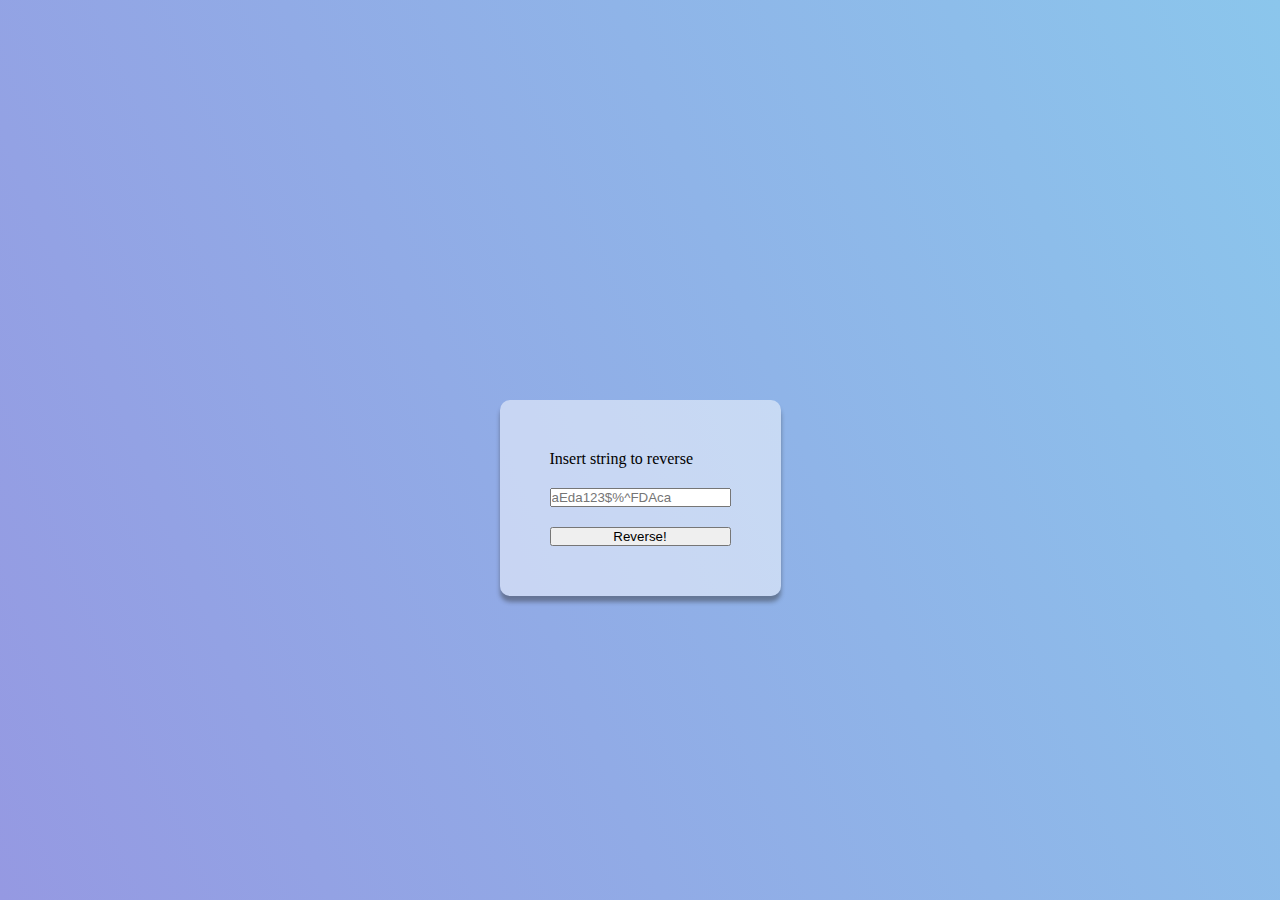
<file: #1/index.html>
<!DOCTYPE html>
<html lang="en">
  <head>
    <meta charset="UTF-8" />
    <meta name="viewport" content="width=device-width, initial-scale=1.0" />
    <title>Document</title>
    <script src="engine.js" defer></script>
    <link rel="stylesheet" href="style.css" />
  </head>
  <body>
    <div id="resultHolder"></div>
    <form action="">
      <label for="stringToCheck">Insert string to reverse</label>
      <input name="stringToCheck" type="text" placeholder="aEda123$%^FDAca" />
      <button>Reverse!</button>
    </form>
  </body>
</html>
</file>
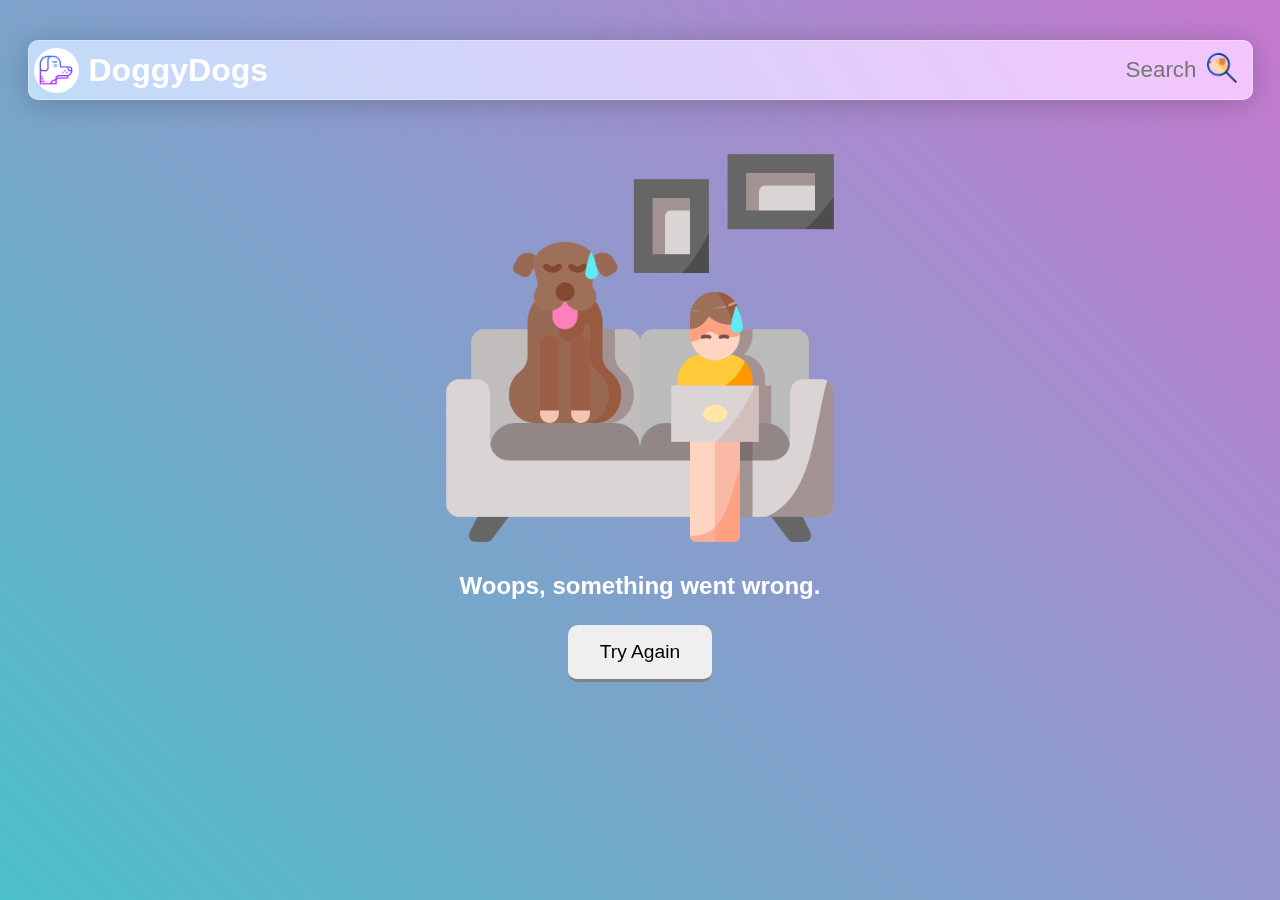
<file: #2/index.html>
<!DOCTYPE html>
<html lang="en">
  <head>
    <meta charset="UTF-8" />
    <meta name="viewport" content="width=device-width, initial-scale=1.0" />
    <link rel="icon" type="image/png" href="https://dog.ceo/img/favicon.png" />
    <title>Prueba tecnica</title>
    <link rel="stylesheet" href="css/main.css" />
    <script src="js/engine.js" defer></script>
  </head>
  <body>

    <main>
      <nav class="topBar">
        <div class="home">
          <div class="logoHolder">
            <img class="logo" src="assets/logo.png" alt="logo" />
          </div>

          <h1 class="title">DoggyDogs</h1>
        </div>
        <div class="searchBar">
          <input
            name="search"
            id="searchDog"
            type="text"
            placeholder="Search"
          />
          <label for="searchDog">
            <img class="searchIcon" src="assets/search.png" alt="" />
          </label>
        </div>
      </nav>
      <div class="loading">
        <img src="assets/loading.png" alt="loading..." />
        Loading...
      </div>

      <div id="contentHolder" class="wrapper">
       
      </div>
    </main>
  </body>
</html>
</file>
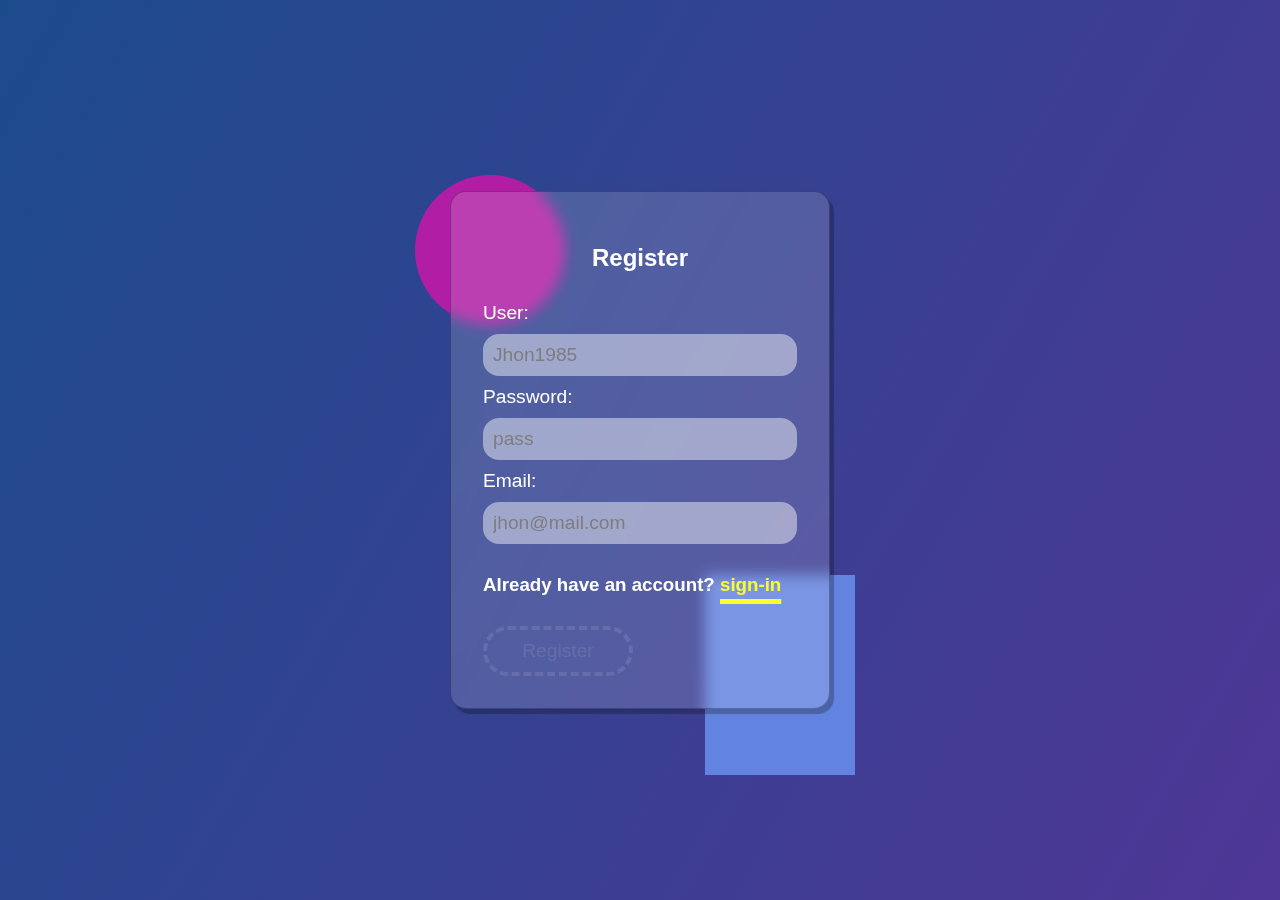
<file: #3 {promise Object}/index.html>
<!DOCTYPE html>
<html lang="en">
<head>
    <meta charset="UTF-8">
    <meta name="viewport" content="width=device-width, initial-scale=1.0">
    <title>Prueba Tecnica 3</title>
    <link rel="stylesheet" href="css/main.css">
    <script src="js/code.js" defer ></script>
    
</head>
<body>
        
    <div class="wrapper">
        
        <form class="form" id="createUserForm" action="">
            <div id="createUserFormMsj" class="formMsj">
                <div class="formMsjIcon">✔️</div>
                <div class="formMsjText">Done</div>
            </div>
            <h2 class="regTitle">Register</h2>
            <label for="user">User:</label>
            <input id= "createUser-input" class="inputData" type="text" name="user" placeholder="Jhon1985">
            <span id="createUser-errMsj" class="errMsj"></span>
            <label for="password">Password:</label>
            <input id="createUser-password" class="inputData" type="password" name="password" placeholder="pass">
            <div id="createUserPassword-errMsj" class="errMsj"></div>
            <label for="mail">Email:</label>
            <input id="createUser-Email"class="inputData"type="email" placeholder="jhon@mail.com">
            <div id="createUserEmail-errMsj" class="errMsj"></div>
            <h3 class="signInOption">Already have an account? <a id="signIn" href="">sign-in</a></h3>
            <button id="createUserSubmit" class="submitButton">Register</button>
        </form>

        <form class="form" id="loginUserForm" action="">
            <h2 class="regTitle">Login</h2>
            <label for="user">User:</label>
            <input id="loginUserInput"class="inputData" type="text" name="user" placeholder="Jhon1985">
            <label for="password">Password:</label>
            <input id="loginUserPassword"class="inputData" type="password" name="password" placeholder="pass">
            <h3 class="signInOption">Don't have an account? <a id="register" href="">Register</a></h3>
            <button class="submitButton">log-in</button>
        </form>

    </div>

</body>
</html>
</file>
<file: #1/style.css>
* {
  box-sizing: border-box;
  margin: 0;
  padding: 0;
}
html {
  height: 100%;
}
body {
  height: inherit;
  background-color: #8bc6ec;
  background-image: linear-gradient(247deg, #8bc6ec 0%, #9599e2 100%);
  background-size: cover;
  display: flex;
  justify-content: center;
  align-items: center;
  flex-direction: column;
}

form {
  display: flex;
  flex-direction: column;
  padding: 50px;
  background-color: rgba(255, 255, 255, 0.5);
  gap: 20px;
  border-radius: 10px;
  box-shadow: 0px 6px 4px rgba(43, 43, 43, 0.424);
}

#resultHolder {
  margin: 3rem;
}

span {
  font-size: 2rem;
  padding: 2rem;
  color: rgb(79, 79, 79);
  background-color: rgba(255, 255, 255, 0.5);
  border-radius: 10px;
  margin: 20px;
}
</file>
<file: #2/css/main.css>
* {
  box-sizing: border-box;
  margin: 0;
  padding: 0;
  border: none;
}

html,
body {
  color: white;
  font-family: sans-serif;
}

body {
  background: #c779d0;
  background: -webkit-linear-gradient(45deg, #4bc0c8, #c779d0);
  background: linear-gradient(45deg, #4bc0c8, #c779d0);

  height: 100vh;
}

:root {
  --topBarHeight: 80px;
}

.topBarSection {
  height: var(--topBarHeight);
  display: flex;
  justify-content: center;
  align-items: end;
  padding: 0 1rem;
}

.topBar {
  border-radius: 10px;
  height: 60px;
  width: 98%;
  max-width: 1600px;
  flex-grow: 1;
  margin: 0 auto;
  background: rgba(255, 255, 255, 0.6);
  box-shadow: 0 4px 30px rgba(0, 0, 0, 0.2);
  backdrop-filter: blur(20px) saturate(1.7);
  -webkit-backdrop-filter: blur(20px) saturate(1.7);
  border: 1px solid rgba(255, 255, 255, 0.3);
  margin-top: 40px;
  padding: 0 5px;
  position: sticky;
  top: 0;
  z-index: 100;

  display: flex;
  align-items: center;
  gap: 10px;
}

.home{
  display: flex;
    align-items: center;
    gap: 10px;
}
.searchIcon {
  width: 30px;
}

.searchBar {
  margin-left: auto;
  display: flex;
  align-items: center;
  gap: 10px;
  padding: 10px;
}

#numberOfDogs {
  background-color: transparent;
  width: 60px;
  font-size: 1.4rem;
}

#searchDog {
  background-color: transparent;
  font-size: 1.4rem;
  width: 100px;
  max-width: 200px;
  text-align: right;
}

.logo {
  width: 40px;
}

.logoHolder {
  width: 45px;
  height: 45px;
  background-color: white;
  border-radius: 50%;
  display: flex;
  align-items: center;
  justify-content: center;
}

.home:hover {
  cursor: pointer;
}

main {
  /* display: flex; */
  height: inherit;
  overflow: auto;
  scrollbar-gutter: stable both-edges;
}

.wrapper {
  padding: 3rem 0;
  display: flex;
  flex-wrap: wrap;
  row-gap: 20px;
  justify-content: space-around;
  max-width: 1600px;
}

.wrapper:first-child {
  margin: auto;
}

.wrapper:last-child {
  margin: auto;
}

.dogImage {
  width: 100%;
  height: 250px;
  object-fit: cover;
  object-position: top;
  border-radius: 10px;
  transition: transform 0.2s ease-in-out, box-shadow 0.1s ease-in;
}

.card {
  padding: 20px;
  flex-basis: 370px;
  min-height: 400px;
  background: rgba(255, 255, 255, 0.2);
  border-radius: 10px;
  box-shadow: 0 4px 30px rgba(0, 0, 0, 0.1);
  backdrop-filter: blur(5px);
  -webkit-backdrop-filter: blur(5px);
  border: 1px solid rgba(255, 255, 255, 0.3);
  transition: transform 0.2s ease-in-out, opacity 0.5s ease-in;
  position: relative;
  opacity: 0;
}

.sub-breed {
  position: absolute;
  width: 100%;
  height: 100%;
  background-color: rgba(0, 0, 0, 0.168);
  display: flex;
  opacity: 0;
  justify-content: center;
  align-items: center;
  border-radius: 10px;
  font-size: 2rem;
  transform: translate(-20px, -20px);
  transition: opacity 0.2s ease-in-out, background-color 0.2s ease-in;
}
.sub-breed > ul > li {
  margin-bottom: 10px;
}

.card:hover .sub-breed {
  opacity: 1;
  background-color: rgba(68, 68, 68, 0.8);
  backdrop-filter: blur(20px);
  -webkit-backdrop-filter: blur(20px);
}

.mainTitle {
  padding: 50px 0;
  font-size: 2rem;
  text-align: center;
}

.errorMsj{
  text-align: center;
 

}
.errorTittle{
  padding: 20px 50px
}
.errorMsj> img{
  max-width: 400px;
  width: 90%;
}
.reload{
  margin:5px;
  padding:1rem 2rem;
  border-radius: 10px;
  border-bottom: 3px solid gray;
  font-size: 1.2rem;

  cursor:pointer;
}



/* START search not found style */

.searchNotFound{
  max-width: 500px;
  text-align: center;
}

.searchNotFound > img{
  width: 100%;
}



/* END search not found style */


/* start loading animation */

.loading {
  display: none;
  flex-direction: column;
  gap: 20px;
  width: 80px;
  margin: 50px auto;
  text-align: center;
}

.loading img {
  animation: loading 1s infinite linear;
}

@keyframes loading {
  from {
    transform: rotate(0deg);
  }
  to {
    transform: rotate(360deg);
  }
}

/* end loading animation */

@media (min-width: 1100px) and (max-width: 1500px) {
  .wrapper {
    max-width: 1080px;
  }
}
</file>
<file: #3 {promise Object}/css/main.css>
*{
    padding: 0;
    margin:0;
    box-sizing: border-box;
}


a{
    color:rgb(251, 251, 46);
    text-decoration-thickness: 5px;
    /* text-decoration-thickness: .125em; */
    text-underline-offset: 8px;
}
html{
    height: 100vh;
    font-family: sans-serif;
    color:white;
}
body{
   height: inherit;
   
	background: linear-gradient(-60deg, #03a2f1, #7341a8, #60309a, #1c4b8c);
	background-size: 400% 400%;
	animation: gradient 50s ease infinite;
	height: 100vh;
}

@keyframes gradient {
	0% {
		background-position: 0% 50%;
	}
	50% {
		background-position: 100% 50%;
	}
	100% {
		background-position: 0% 50%;
	}
}

@keyframes pulse {
    0%{
        transform: scale(0.8);
    }
    50%{
        transform: scale(1.05);
    }
    100%{
        transform: scale(0.8)
    }
}

@keyframes reversePulse {
    0%{
        transform: scale(1.05);
    }
    50%{
        transform: scale(0.8);
    }
    100%{
        transform: scale(1.05)
    }
}

#createUserForm{
    display: flex;
    
}
#loginUserForm{
    display: none;
    opacity: 0;
}

.errMsj{
    color:white;
    height: 0px;
    background-color: firebrick;
    display: none;
    opacity: 0;
    overflow: hidden;
    
    transition: all 0.3s ease-in-out;

}

.form{
    border:1px solid gray;
    padding:2rem;
    display: flex;
    flex-direction: column;
    flex-grow: 1;
    max-width: 380px;
    border-radius: 20px;

    background: rgba(255, 255, 255, 0.15);
    border-radius: 16px;
    box-shadow: 0 4px 30px rgba(0, 0, 0, 0.1);
    backdrop-filter: blur(7px);
    -webkit-backdrop-filter: blur(7px);
    border: 1px solid rgba(0, 0, 0, 0.29);
    z-index: 10;
    position: relative;

    transition: height .3s ease-in-out;
    box-shadow: 4px 5px 1px rgba(0, 0, 0, 0.246);
}


.formMsj{
    background-color: rgba(255, 255, 255, 0.104);
    position: absolute;
    width: 100%;
    height: 100%;
    transform: translate(-2rem,-2rem);
    backdrop-filter: blur(10px);
    -webkit-backdrop-filter: blur(10px);
    display: flex;
    align-items: center;
    justify-content: center;
    flex-direction: column;
    border-radius: 16px;
    
    display: none;
    opacity: 0;
    font-size: 2rem;

    transition: opacity 0.3s ease-in-out;
}

.formMsjIcon{
    color:#333;
    font-size: 3rem;
}

.wrapper{
    display: flex;
    justify-content: center;
    align-items: center;
    height: inherit;
   
}

.wrapper::before{
    content:"";
    width: 150px;
    height: 150px;
    border-radius: 50%;
    position:absolute;
    background-color: rgb(177, 30, 165);
    margin-bottom: 400px;
    margin-left: -300px;

    animation: pulse 20s ease-in-out infinite;
}

.wrapper::after{
    content:"";
    width: 150px;
    height: 200px;
    position:absolute;
    background-color: rgb(98, 131, 223);
    margin-bottom:-450px;
    margin-left: 280px;

    animation: reversePulse 20s ease-in-out infinite;
}


.inputData{

    padding: 10px;
    font-size:1.2rem;
    border-radius: 10px;
    border:1px solid gray;
background: rgba(255, 255, 255, 0.46);
border-radius: 16px;

border:none;

color: white ;




    transition: all 0.3s ease-in-out;
}

.inputData:focus{
    transform: scale(1.1);
    outline-style: none;
    
}


.regTitle{
    text-align: center;
    padding: 20px
}

label{
    font-size:1.2rem;
    margin: 10px 0;
}

::placeholder { 
    color: rgb(126, 126, 126);
    opacity: 1; 
  }
  
  :-ms-input-placeholder { 
    color: rgb(126, 126, 126);
  }
  
  ::-ms-input-placeholder { 
    color: rgb(126, 126, 126);
  }



.signInOption{
    padding-top: 30px;
}



.stateEnabled{
    background: rgba(255, 255, 255, 0.76)!important;
    border:1px solid gray!important;
    color:rgb(100, 100, 100)!important;
    box-shadow: 4px 5px 1px rgba(0, 0, 0, 0.246)!important;
    cursor: pointer!important;
}

.submitButton{
    max-width: 150px;
    padding:10px;
    margin:30px 0 0;
    /* bottom: -45px; */
    border-radius: 30px;  
    font-size: 1.2rem;
    transition: all 0.2s ease-in;


    border:4px dashed rgba(255, 255, 255, 0.1);
    background: transparent;
    color: rgba(255, 255, 255,0.1);
    cursor:not-allowed;
}
</file>
